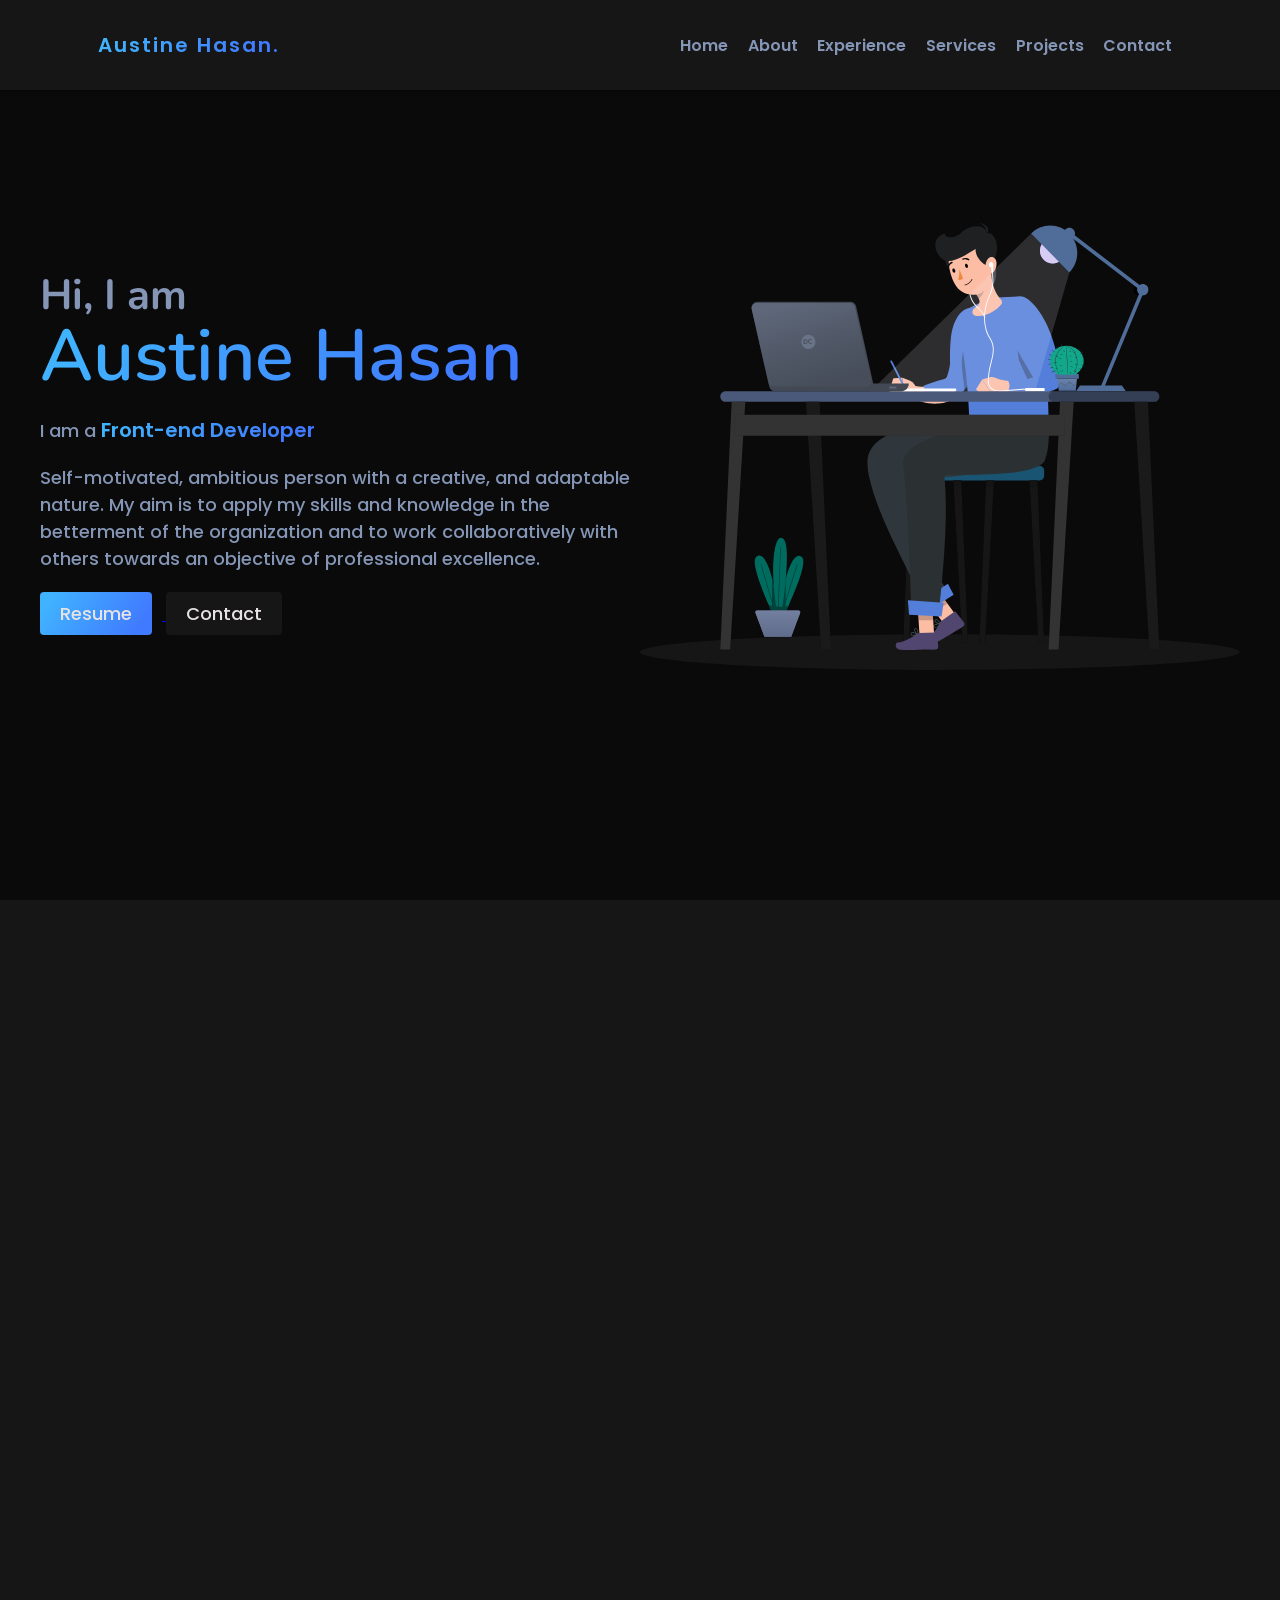
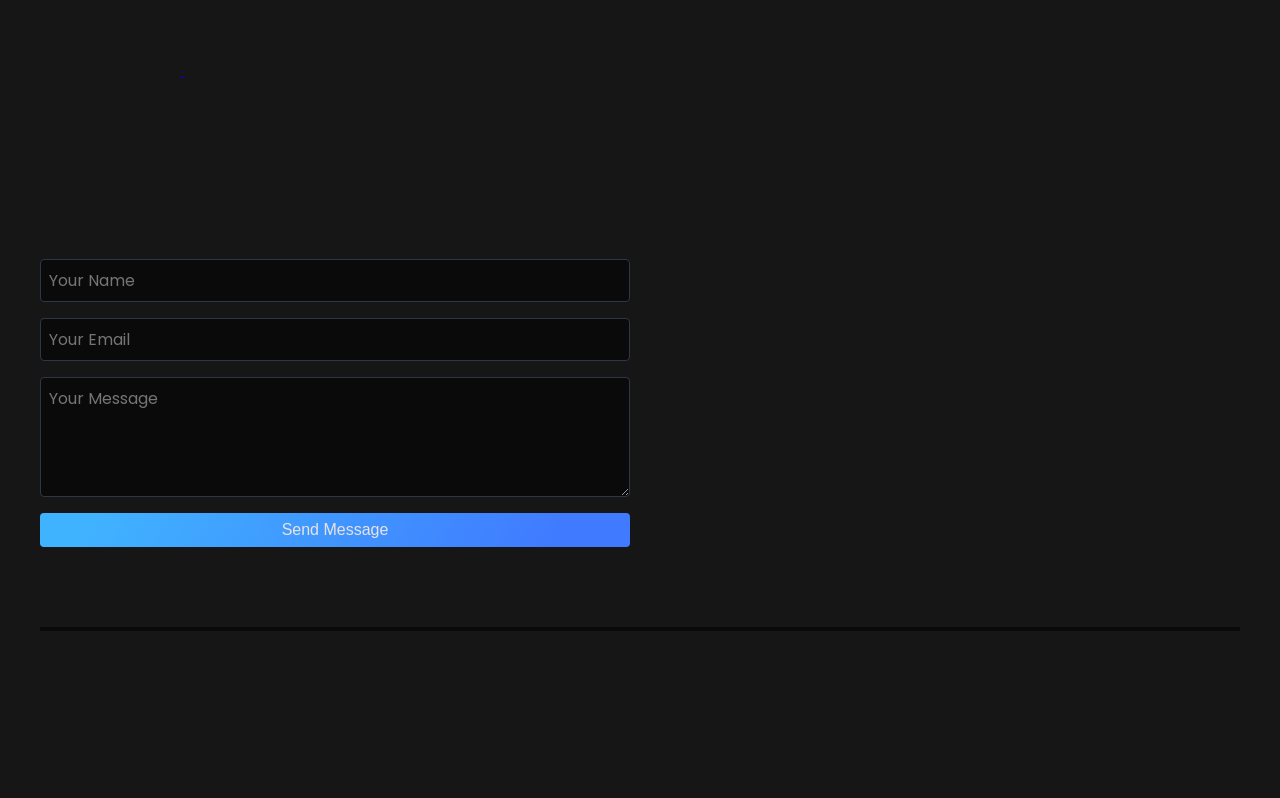
<file: index.html>
<!DOCTYPE html>
<html>
<head>
  <meta charset="utf-8">
  <meta name="viewport" content="width=device-width, initial-scale=1">
  <title>Home - Austine Hasan</title>
  <meta name="description" content="Hasan's Portfolio project illustrating his work, education, skills, and more" />
  <meta name="keywords" content="HTML, meta tags, SEO, web development, Portfolio">
  <meta name="author" content="rezz_code" />

  <meta property="og:title" content="Portfolio Project">
  <meta property="og:image" content="/assets/logo.png" />
  <meta property="og:url" content="https://austines.me">

  <!-- favicons -->
  <meta name="robots" content="index, follow">
  <link href="/assets/logo.png" rel="icon">

  <link rel="stylesheet" href="./styles/style.css" />
  <!-- AOS -->
  <link href="https://unpkg.com/aos@2.3.1/dist/aos.css" rel="stylesheet" />

  <!-- Owl carousel -->
  <link
      rel="stylesheet"
      href="https://cdnjs.cloudflare.com/ajax/libs/OwlCarousel2/2.3.4/assets/owl.carousel.min.css"
    />
  <link
      rel="stylesheet"
      href="https://cdnjs.cloudflare.com/ajax/libs/OwlCarousel2/2.3.4/assets/owl.theme.default.min.css"
      integrity="sha512-sMXtMNL1zRzolHYKEujM2AqCLUR9F2C4/05cdbxjjLSRvMQIciEPCQZo++nk7go3BtSuK9kfa/s+a4f4i5pLkw=="
      crossorigin="anonymous"
    />
</head>
<body>
    <!-- ========================== NAVBAR ========================== -->
    <nav>
      <div class="nav-container">
        <div class="logo">
          <a class="gradient-text" href="#home">Austine Hasan.</a>
        </div>
        <div class="nav-cover"></div>
        <ul class="nav-links">
          <li><a href="#home">Home</a></li>
          <li><a href="#about">About</a></li>
          <li><a href="#experience">Experience</a></li>
          <li><a href="#services">Services</a></li>
          <li><a href="/projects">Projects</a></li>
          <li><a href="#contact">Contact</a></li>
        </ul>
        <div class="burger">
          <div class="line1"></div>
          <div class="line2"></div>
          <div class="line3"></div>
        </div>
      </div>
    </nav>
    <div class="nav-overlay"></div>

    <!-- ========================== HOME SECTION ========================== -->
    <section id="home">
      <div class="hero container">
        <div class="hero-text">
          <!-- Main Heading -->
          <h1 data-aos="fade-right" data-aos-delay="400" data-aos-duration="500">
            Hi, I am <br />
            <span class="gradient-text">Austine Hasan</span>
          </h1>
          <!-- Typewriter subtitle -->
          <p class="typewriter secondary-text" data-aos="fade-right" data-aos-delay="500" data-aos-duration="500">
            I am a <span class="gradient-text">Front-end Developer</span>
          </p>
          <!-- Short description -->
          <p class="secondary-text" data-aos="fade-right" data-aos-delay="600" data-aos-duration="500">
            Self-motivated, ambitious person with a creative, and adaptable
            nature. My aim is to apply my skills and knowledge in the betterment
            of the organization and to work collaboratively with others towards
            an objective of professional excellence.
          </p>
          <!-- Resume and Contact buttons -->
          <a href="./assets/cv/Science-Technology-Resume.pdf">
            <button
              class="resume secondary-text gradient-fill"
              data-aos="fade-right"
              data-aos-delay="700"
              data-aos-duration="500"
            >
              Resume
            </button>
          </a>
          <a href="#contact">
            <button
              class="contact secondary-text"
              data-aos="fade-right"
              data-aos-delay="700"
              data-aos-duration="500"
            >
              Contact
            </button>
          </a>
        </div>
        <div class="hero-image" data-aos="fade-left" data-aos-duration="500">
          <!-- Hero illustration -->
          <img src="./assets/illustrations/Student Illustrator (1).svg" alt="" />
        </div>
      </div>
    </section>

    <!-- =======================  ABOUT SECTION  ======================= -->
    <section id="about">
      <h1 class="section-heading-text" data-aos="fade-up" data-aos-delay="200" data-aos-duration="500">
        Who am i?
      </h1>
      <div class="about container">
        <div class="about-image" data-aos="fade-right" data-aos-delay="300" data-aos-duration="500">
          <!-- About illustration -->
          <img src="./assets/illustrations/about svg.svg" alt="" />
        </div>
        <div class="about-text">
          <!-- About description paragraphs -->
          <p class="secondary-text" data-aos="fade-left" data-aos-delay="400" data-aos-duration="500">
            I am a
            <span class="gradient-text">Computer Engineering Student</span> who
            is passionate about
            <span class="gradient-text">Development</span> and
            <span class="gradient-text">Designing.</span> I am currently working
            with several communties by organizing programs/events and making
            websites and designs. My hobbies are Art and Photography. I also
            like to write tech and coding related Blogs. My main skillset
            includes
            <span class="gradient-text"
              >Front-end Development, UI/UX Designing and Graphic
              Designing.</span
            >
          </p>
          <p class="secondary-text" data-aos="fade-left" data-aos-delay="500" data-aos-duration="500">
            I am a Computer Engineering Student who is passionate about
            development and designing. I am currently working with several
            communties by organizing programs/events and making websites and
            designs. My hobbies are Art and Photography. I also like to write
            tech and coding related Blogs. My main skillset includes Front-end
            Development, UI/UX Designing and Graphic Designing.
          </p>
        </div>
      </div>
    </section>

    <!-- ============================= EXPERIENCE SECTION ============================= -->
    <section id="experience">
      <h1 class="section-heading-text" data-aos="fade-up" data-aos-delay="300" data-aos-duration="500">
        Journey So Far
      </h1>
      <!-- Work Experience Timeline -->
      <div class="container">
        <div class="experience-heading">
          <div class="timeline" data-aos="fade-up" data-aos-delay="400" data-aos-duration="500">
            <img src="./assets/svg/circle.svg" alt="" />
            <div class="line"></div>
          </div>
          <p class="primary-text gradient-text" data-aos="fade-left" data-aos-delay="400" data-aos-duration="500">
            WORK EXPERIENCE
          </p>
        </div>
        <div class="work-experience">
          <!-- Individual Experience Blocks -->
          <!-- Only images from assets/Company logo/ are used, but per instructions, remove any <img> tags not from allowed folders. -->
          <!-- The following images are from assets/Company logo/ which is not in the allowed list, so they will be removed. -->
          <div class="experience">
            <div
              class="timeline"
              data-aos="fade-up"
              data-aos-delay="400"
              data-aos-duration="500"
            >
              <div class="line"></div>
            </div>
            <div
              class="details"
              data-aos="fade-up"
              data-aos-delay="400"
              data-aos-duration="500"
            >
              <p
                class="secondary-text"
                data-aos="fade-left"
                data-aos-delay="500"
                data-aos-duration="500"
              >
                Graphic Designer
              </p>
              <p
                class="secondary-text"
                data-aos="fade-left"
                data-aos-delay="600"
                data-aos-duration="500"
              >
                <img src="./assets/svg/breifcase.svg" alt="" />
                PLP_See Foundation
              </p>
              <p
                class="secondary-text"
                data-aos="fade-left"
                data-aos-delay="700"
                data-aos-duration="500"
              >
                <img src="./assets/svg/calender.svg" alt="" />
                Jan 2021 - Present | 1 mos
              </p>
              <p
                class="secondary-text"
                data-aos="fade-left"
                data-aos-delay="800"
                data-aos-duration="500"
              >
                Designing Posters for PLP_See Education Outreach socials and
                Organizing the scholarship event.
              </p>
            </div>
          </div>
          <div class="experience">
            <div
              class="timeline"
              data-aos="fade-up"
              data-aos-delay="400"
              data-aos-duration="500"
            >
              <div class="line"></div>
            </div>
            <div
              class="details"
              data-aos="fade-up"
              data-aos-delay="400"
              data-aos-duration="500"
            >
              <p
                class="secondary-text"
                data-aos="fade-left"
                data-aos-delay="500"
                data-aos-duration="500"
              >
                Web Developer & Graphic Designer
              </p>
              <p
                class="secondary-text"
                data-aos="fade-left"
                data-aos-delay="600"
                data-aos-duration="500"
              >
                <img src="./assets/svg/breifcase.svg" alt="" />
                PLP_See Summer of Code
              </p>
              <p
                class="secondary-text"
                data-aos="fade-left"
                data-aos-delay="700"
                data-aos-duration="500"
              >
                <img src="./assets/svg/calender.svg" alt="" />
                Jan 2021 - Present | 1 mos
              </p>
              <p
                class="secondary-text"
                data-aos="fade-left"
                data-aos-delay="800"
                data-aos-duration="500"
              >
                Designing and Developing PLP_See Summer of Code Official
                website and Designed posters for social media and all graphics.
              </p>
            </div>
          </div>
          <div class="experience">
            <div
              class="timeline"
              data-aos="fade-up"
              data-aos-delay="400"
              data-aos-duration="500"
            >
              <div class="line"></div>
            </div>
            <div
              class="details"
              data-aos="fade-up"
              data-aos-delay="400"
              data-aos-duration="500"
            >
              <p
                class="secondary-text"
                data-aos="fade-left"
                data-aos-delay="500"
                data-aos-duration="500"
              >
                Web Developer
              </p>
              <p
                class="secondary-text"
                data-aos="fade-left"
                data-aos-delay="600"
                data-aos-duration="500"
              >
                <img src="./assets/svg/breifcase.svg" alt="" />
                PLP_See Goa
              </p>
              <p
                class="secondary-text"
                data-aos="fade-left"
                data-aos-delay="700"
                data-aos-duration="500"
              >
                <img src="./assets/svg/calender.svg" alt="" />
                Aug 2024 - Present | 7 mos
              </p>
              <p
                class="secondary-text"
                data-aos="fade-left"
                data-aos-delay="800"
                data-aos-duration="500"
              >
                Working with the core team of PLP_See Goa as a Web Developer.
                Developing official website of PLP_See Goa and updating it.
              </p>
            </div>
          </div>
          <div class="experience">
            <div
              class="timeline"
              data-aos="fade-up"
              data-aos-delay="400"
              data-aos-duration="500"
            >
              <div class="line"></div>
            </div>
            <div
              class="details"
              data-aos="fade-up"
              data-aos-delay="400"
              data-aos-duration="500"
            >
              <p
                class="secondary-text"
                data-aos="fade-left"
                data-aos-delay="500"
                data-aos-duration="500"
              >
                Graphic Designer
              </p>
              <p
                class="secondary-text"
                data-aos="fade-left"
                data-aos-delay="600"
                data-aos-duration="500"
              >
                <img src="./assets/svg/breifcase.svg" alt="" />
                PLP_See Goa
              </p>
              <p
                class="secondary-text"
                data-aos="fade-left"
                data-aos-delay="700"
                data-aos-duration="500"
              >
                <img src="./assets/svg/calender.svg" alt="" />
                Sep 2024 - Sep 2024 | 1 mos
              </p>
              <p
                class="secondary-text"
                data-aos="fade-left"
                data-aos-delay="800"
                data-aos-duration="500"
              >
                Event Organizer, Designed event ticket, registration poster,
                event schedule poster, poster for speakers of the event, event
                winners poster,PLP_See Goa's Team Poster.
              </p>
            </div>
          </div>
          <div class="experience">
            <div
              class="timeline"
              data-aos="fade-up"
              data-aos-delay="400"
              data-aos-duration="500"
            >
              <div class="line"></div>
            </div>
            <div
              class="details"
              data-aos="fade-up"
              data-aos-delay="400"
              data-aos-duration="500"
            >
              <p
                class="secondary-text"
                data-aos="fade-left"
                data-aos-delay="500"
                data-aos-duration="500"
              >
                Campus Ambassador
              </p>
              <p
                class="secondary-text"
                data-aos="fade-left"
                data-aos-delay="600"
                data-aos-duration="500"
              >
                <img src="./assets/svg/breifcase.svg" alt="" />
                YAY! - Celebrating Education
              </p>
              <p
                class="secondary-text"
                data-aos="fade-left"
                data-aos-delay="700"
                data-aos-duration="500"
              >
                <img src="./assets/svg/calender.svg" alt="" />
                Sep 2024 - Oct 2024 | 2 mos
              </p>
              <p
                class="secondary-text"
                data-aos="fade-left"
                data-aos-delay="800"
                data-aos-duration="500"
              >
                YAY is live online learning platform. More than just an online
                learning platform with course recordings and certificates!
              </p>
            </div>
          </div>
          <div class="experience">
            <div
              class="timeline"
              data-aos="fade-up"
              data-aos-delay="400"
              data-aos-duration="500"
            >
              <div class="line"></div>
            </div>
            <div
              class="details"
              data-aos="fade-up"
              data-aos-delay="400"
              data-aos-duration="500"
            >
              <p
                class="secondary-text"
                data-aos="fade-left"
                data-aos-delay="500"
                data-aos-duration="500"
              >
                PSL Intern
              </p>
              <p
                class="secondary-text"
                data-aos="fade-left"
                data-aos-delay="600"
                data-aos-duration="500"
              >
                <img src="./assets/svg/breifcase.svg" alt="" />
                Persistent Systems Ltd.
              </p>
              <p
                class="secondary-text"
                data-aos="fade-left"
                data-aos-delay="700"
                data-aos-duration="500"
              >
                <img src="./assets/svg/calender.svg" alt="" />
                Sep 2024 - Oct 2024 | 1 mos
              </p>
              <p
                class="secondary-text"
                data-aos="fade-left"
                data-aos-delay="800"
                data-aos-duration="500"
              >
                Project: Pneumonia Classification using Chest X-Ray images.
                Working on problem statements in the areas of "federated
                learning and differential privacy".
              </p>
            </div>
          </div>
        </div>
      </div>
      <br /><br />
      <!-- Volunteering Experience Timeline -->
      <div class="container">
        <div class="experience-heading">
          <div class="timeline" data-aos="fade-up" data-aos-delay="400" data-aos-duration="500">
            <img src="./assets/svg/circle.svg" alt="" />
            <div class="line"></div>
          </div>
          <p class="primary-text gradient-text" data-aos="fade-left" data-aos-delay="400" data-aos-duration="500">
            VOLUNTEER EXPERIENCE
          </p>
        </div>
        <div class="work-experience">
          <!-- Individual Volunteer Experience Blocks -->
          <!-- The following images are from assets/Company logo/ which is not in the allowed list, so they will be removed. -->
          <div class="experience">
            <div
              class="timeline"
              data-aos="fade-up"
              data-aos-delay="400"
              data-aos-duration="500"
            >
              <div class="line"></div>
            </div>
            <div
              class="details"
              data-aos="fade-up"
              data-aos-delay="400"
              data-aos-duration="500"
            >
              <p
                class="secondary-text"
                data-aos="fade-left"
                data-aos-delay="500"
                data-aos-duration="500"
              >
                User Interface Designer
              </p>
              <p
                class="secondary-text"
                data-aos="fade-left"
                data-aos-delay="600"
                data-aos-duration="500"
              >
                <img src="./assets/svg/breifcase.svg" alt="" />
                Startup Goa
              </p>
              <p
                class="secondary-text"
                data-aos="fade-left"
                data-aos-delay="700"
                data-aos-duration="500"
              >
                <img src="./assets/svg/calender.svg" alt="" />
                Nov 2024 - Nov 2024 | 1 mos
              </p>
              <p
                class="secondary-text"
                data-aos="fade-left"
                data-aos-delay="800"
                data-aos-duration="500"
              >
                Designed Landing page of Startup Goa's official website. Startup
                Goa is a community that helps students through meetups,
                workshops, blog and job board.
              </p>
            </div>
          </div>
          <div class="experience">
            <div
              class="timeline"
              data-aos="fade-up"
              data-aos-delay="400"
              data-aos-duration="500"
            >
              <div class="line"></div>
            </div>
            <div
              class="details"
              data-aos="fade-up"
              data-aos-delay="400"
              data-aos-duration="500"
            >
              <p
                class="secondary-text"
                data-aos="fade-left"
                data-aos-delay="500"
                data-aos-duration="500"
              >
                Project Lead / Mentor
              </p>
              <p
                class="secondary-text"
                data-aos="fade-left"
                data-aos-delay="600"
                data-aos-duration="500"
              >
                <img src="./assets/svg/breifcase.svg" alt="" />
                Web Dev Goa
              </p>
              <p
                class="secondary-text"
                data-aos="fade-left"
                data-aos-delay="700"
                data-aos-duration="500"
              >
                <img src="./assets/svg/calender.svg" alt="" />
                Nov 2024 - Present | 3 mos
              </p>
              <p
                class="secondary-text"
                data-aos="fade-left"
                data-aos-delay="800"
                data-aos-duration="500"
              >
                Teaching students the whole process of developing websites
                including designing, development and open sourcing the project
                using git and github.
              </p>
            </div>
          </div>
          <div class="experience">
            <div
              class="timeline"
              data-aos="fade-up"
              data-aos-delay="400"
              data-aos-duration="500"
            >
              <div class="line"></div>
            </div>
            <div
              class="details"
              data-aos="fade-up"
              data-aos-delay="400"
              data-aos-duration="500"
            >
              <p
                class="secondary-text"
                data-aos="fade-left"
                data-aos-delay="500"
                data-aos-duration="500"
              >
                Event Coordinator - CodeCrunch
              </p>
              <p
                class="secondary-text"
                data-aos="fade-left"
                data-aos-delay="600"
                data-aos-duration="500"
              >
                <img src="./assets/svg/breifcase.svg" alt="" />
                Padre Conceicao College of Engineering
              </p>
              <p
                class="secondary-text"
                data-aos="fade-left"
                data-aos-delay="700"
                data-aos-duration="500"
              >
                <img src="./assets/svg/calender.svg" alt="" />
                Nov 2024 - Nov 2024 | 1 mos
              </p>
              <p
                class="secondary-text"
                data-aos="fade-left"
                data-aos-delay="800"
                data-aos-duration="500"
              >
                Des- Designed Event Posters and Graphics. Techyon 2024 is Annual
                Tech event held by PCCE, Goa. Techyon has many Tech events
                including Inter College and Intra College Competitions and
                Workshops.
              </p>
            </div>
          </div>
        </div>
      </div>
    </section>

    <!-- =========================== SERVICES SECTION =========================== -->
    <div id="services" class="services-section">
      <h1 class="section-heading-text" data-aos="fade-up" data-aos-delay="300" data-aos-duration="500">
        SERVICES
      </h1>
      <div class="container owl-carousel owl-theme">
        <!-- Service: Web Development -->
        <div class="webdev services item" data-aos="fade-up" data-aos-delay="400" data-aos-duration="500">
          <img src="./assets/svg/monitor.svg" alt="" />
          <p class="primary-text" data-aos="fade-left" data-aos-delay="500" data-aos-duration="500">
            WEB <br />
            DEVELOPMENT
          </p>
          <p class="secondary-text" data-aos="fade-left" data-aos-delay="600" data-aos-duration="500">
            I develop responsive websites with mordern design interactions and
            animations. I make fully responsive, functional and dynamic websites
            keeping in mind the best user experience.
          </p>
        </div>
        <!-- Service: UI/UX Designing -->
        <div class="uiuxdesign services item" data-aos="fade-up" data-aos-delay="500" data-aos-duration="500">
          <img src="./assets/svg/ux design.svg" alt="" />
          <p class="primary-text" data-aos="fade-left" data-aos-delay="600" data-aos-duration="500">
            UI/UX <br />
            DESIGNING
          </p>
          <p class="secondary-text" data-aos="fade-left" data-aos-delay="700" data-aos-duration="500">
            I design modern and beautiful websites. Any business today needs a
            website that wins customers’ trust and helps you do your business
            well. I make sure your website is up to that standard.
          </p>
        </div>
        <!-- Service: Graphic Designing -->
        <div class="graphicdesign services item" data-aos="fade-up" data-aos-delay="600" data-aos-duration="500">
          <img src="./assets/svg/graphic design.svg" alt="" />
          <p class="primary-text" data-aos="fade-left" data-aos-delay="700" data-aos-duration="500">
            GRAPHIC <br />
            DESIGNING
          </p>
          <p class="secondary-text" data-aos="fade-left" data-aos-delay="800" data-aos-duration="500">
            I design beautiful posters and graphics for web and social medias.
            Good graphics always tend to grab peoples attention and will get
            more benefits to your business as well. I will make sure i make such
            designs for you!
          </p>
        </div>
      </div>
    </div>

    <!-- ======================== PROJECTS SECTION ======================== -->
    <section id="projects">
      <h1 class="section-heading-text" data-aos="fade-up" data-aos-delay="300" data-aos-duration="500">
        CREATIVE WORK
      </h1>
      <div class="container">
        <!-- Project 1: WhatsApp Web Clone -->
        <div class="project">
          <div class="project-text">
            <p data-aos="fade-left" data-aos-delay="400" data-aos-duration="500" class="secondary-text">
              Latest Work
            </p>
            <p class="primary-text" data-aos="fade-left" data-aos-delay="500" data-aos-duration="500">
              RESPONSIVE WHATSAPP WEB CLONE
            </p>
            <div class="tags">
              <p class="secondary-text" data-aos="fade-left" data-aos-delay="600" data-aos-duration="500">
                JAVASCRIPT
              </p>
              <p class="secondary-text" data-aos="fade-left" data-aos-delay="700" data-aos-duration="500">
                WEB DEVELOPMENT
              </p>
              <p class="secondary-text" data-aos="fade-left" data-aos-delay="800" data-aos-duration="500">
                WEB DESIGN
              </p>
            </div>
            <p class="secondary-text" data-aos="fade-left" data-aos-delay="900" data-aos-duration="500">
              - multiple devices support. <br />
              - One to One chat app. <br />
              - Responsive on all devices. <br />
              - Google Authorization.
            </p>
            <button class="gradient-fill" data-aos="fade-left" data-aos-delay="1000" data-aos-duration="500">
              Open Project
            </button>
          </div>
          <div class="project-image" data-aos="fade-right" data-aos-delay="400" data-aos-duration="500">
            <!-- Project image (allowed: assets/projects) -->
            <img src="./assets/projects/whatsapp-web.png" alt="" />
          </div>
        </div>
        <!-- Project 2: Colors Website -->
        <div class="project">
          <div class="project-text">
            <p data-aos="fade-left" data-aos-delay="400" data-aos-duration="500" class="secondary-text">
              Latest Work
            </p>
            <p class="primary-text" data-aos="fade-left" data-aos-delay="500" data-aos-duration="500">
              COLORS - Color Palettes for Designers
            </p>
            <div class="tags">
              <p class="secondary-text" data-aos="fade-left" data-aos-delay="600" data-aos-duration="500">
                JAVASCRIPT
              </p>
              <p class="secondary-text" data-aos="fade-left" data-aos-delay="700" data-aos-duration="500">
                WEB DEVELOPMENT
              </p>
              <p class="secondary-text" data-aos="fade-left" data-aos-delay="800" data-aos-duration="500">
                WEB DESIGN
              </p>
            </div>
            <p class="secondary-text" data-aos="fade-left" data-aos-delay="900" data-aos-duration="500">
              We provide Color Palette & Gradients for Designers. <br />
              - Thousands of color palettes. <br />
              - Many Color Gradients available. <br />
              - Create your own custom palette. <br />
              - Theme Generator.
            </p>
            <button class="gradient-fill" data-aos="fade-left" data-aos-delay="1000" data-aos-duration="500">
              Open Project
            </button>
          </div>
          <div class="project-image" data-aos="fade-right" data-aos-delay="400" data-aos-duration="500">
            <!-- Project image (allowed: assets/projects) -->
            <img src="./assets/projects/colors-website.png" alt="" />
          </div>
        </div>
      </div>
    </section>

    <!-- ============================ TESTIMONIALS SECTION ============================ -->
    <section id="testimonials">
      <h1 class="section-heading-text" data-aos="fade-up" data-aos-delay="300" data-aos-duration="500">
        what others say
      </h1>
      <div class="testimonials container">
        <div class="testimonial">
          <div class="testimonial-text">
            <img src="./assets/svg/double quotes.svg" alt="quotes" data-aos="fade-left" data-aos-delay="500" data-aos-duration="500" />
            <p class="secondary-text" data-aos="fade-left" data-aos-delay="600" data-aos-duration="500">
              I am amazed at Hasan's ability to create intriguing designs. At
              PLP_See, Hasan not only worked with graphic designing but also
              designed the UI and contributed to the front end of the website.
              His work ethics are immaculate. His deliveries were always very
              well executed before time. His energy to make things happen is
              contagious and it helps achieve great goals. It is always a
              pleasure working with Hasan and I am confident that he will be an
              asset to any team that he is a part of.
            </p>
            <div class="author-description">
              <p class="author-name" data-aos="fade-left" data-aos-delay="700" data-aos-duration="500">
                Vritika Naik
              </p>
              <p class="secondary-text" data-aos="fade-left" data-aos-delay="800" data-aos-duration="500">
                GHCI '20 Scholar | Regional Head @PLP_See | #IamRemarkable |
                Software Engineer | Content Writer | Digital Storyteller
              </p>
            </div>
          </div>
        </div>
      </div>
    </section>

    <!-- ======================== FOOTER ======================== -->
    <footer>
      <section id="contact">
        <h1 class="section-heading-text" data-aos="fade-up" data-aos-delay="300" data-aos-duration="500">
          CONNECT WITH ME
        </h1>
        <div class="container">
          <div class="left">
            <div class="send-mail">
              <h1 class="primary-text" data-aos="fade-left" data-aos-delay="400" data-aos-duration="500">
                Hi, Got a project? <br /><span>Let's Talk.</span>
              </h1>
              <p class="secondary-text" data-aos="fade-left" data-aos-delay="500" data-aos-duration="500">
                Send me a mail and let's discuss further about your project.
              </p>
              <a href="https://www.linkedin.com/in/austine-hasan-0000000000/">
                <button class="gradient-fill" data-aos="fade-left" data-aos-delay="600" data-aos-duration="500">
                  LinkedIn
                </button>
              </a>
              </a>
              <a href="http://wa.me/(+254)708371368">
                <button data-aos="fade-left" data-aos-delay="700" data-aos-duration="500">
                  Whatsapp Me
                </button>
              </a>
            </div>
            <p class="primary-text" data-aos="fade-left" data-aos-delay="800" data-aos-duration="500">
              Or
            </p>
            <div class="social-links">
              <h1 class="primary-text" data-aos="fade-left" data-aos-delay="900" data-aos-duration="500">
                Contact me through other media
              </h1>
              <form id="contact-form" class="contact-form" action="mailto:your@email.com" method="POST" enctype="text/plain">
                <input type="text" name="name" placeholder="Your Name" required class="contact-input" />
                <input type="email" name="email" placeholder="Your Email" required class="contact-input" />
                <textarea name="message" placeholder="Your Message" required class="contact-textarea"></textarea>
                <button type="submit" class="gradient-fill contact-submit">Send Message</button>
              </form>
            </div>
          </div>
          <div class="right" data-aos="fade-right" data-aos-delay="600" data-aos-duration="500">
            <!-- Footer illustration -->
            <img src="./assets/illustrations/footer illustration.svg" alt="" />
          </div>
        </div>
        <div class="footer-text">
          <hr class="container" />
          <div class="container">
            <p class="secondary-text" data-aos="fade-left" data-aos-delay="400" data-aos-duration="500">
              &copy; 2024 | Hasan
            </p>
            <p class="secondary-text" data-aos="zoom-in" data-aos-delay="500" data-aos-duration="500">
              Site by <span class="gradient-text">Austine Hasan.</span>
            </p>
            <p class="secondary-text" data-aos="fade-right" data-aos-delay="400" data-aos-duration="500">
              All rights reserved.
            </p>
          </div>
        </div>
      </section>
    </footer>

    <!-- =========================== SCRIPTS =========================== -->
    <script src="https://cdnjs.cloudflare.com/ajax/libs/jquery/3.5.1/jquery.min.js" integrity="sha512-bLT0Qm9VnAYZDflyKcBaQ2gg0hSYNQrJ8RilYldYQ1FxQYoCLtUjuuRuZo+fjqhx/qtq/1itJ0C2ejDxltZVFg==" crossorigin="anonymous"></script>
    <!-- AOS -->
    <script src="https://unpkg.com/aos@2.3.1/dist/aos.js"></script>
    <!-- Carousel Script -->
    <script src="https://cdnjs.cloudflare.com/ajax/libs/OwlCarousel2/2.3.4/owl.carousel.min.js" integrity="sha512-bPs7Ae6pVvhOSiIcyUClR7/q2OAsRiovw4vAkX+zJbw3ShAeeqezq50RIIcIURq7Oa20rW2n2q+fyXBNcU9lrw==" crossorigin="anonymous"></script>
    <!-- AOS Script Initialize -->
    <script>
      AOS.init();
    </script>
  </body>
</html>
</file>
<file: styles/style.css>
@import url("https://fonts.googleapis.com/css2?family=Poppins:wght@400;600;700&display=swap");
@import url("https://fonts.googleapis.com/css2?family=Nunito:wght@600;700;900&display=swap");
* {
  margin: 0;
  padding: 0;
  -webkit-box-sizing: border-box;
          box-sizing: border-box;
  -webkit-user-drag: none;
}

html {
  width: 100%;
  scroll-behavior: smooth;
}

body {
  background: #0a0a0a;
  width: 100% !important;
  height: 100%;
  color: white;
  font-family: "Poppins", sans-serif;
}

section {
  overflow-x: hidden;
}

::-webkit-scrollbar {
  width: 14px;
}

::-webkit-scrollbar-track {
  background: #2d3748;
}

::-webkit-scrollbar-thumb {
  background: linear-gradient(45deg, #3f518b, #5573d5);
  border-radius: 4px;
}

::-moz-selection {
  background: #3e65b8;
  color: #fff;
}

::selection {
  background: #3e65b8;
  color: #fff;
}

@media screen and (max-width: 480px) {
  * {
    cursor: default !important;
  }
}

.gradient-text {
  background: linear-gradient(122.4deg, #40b3ff 9.03%, #407bff 86.36%);
  -webkit-background-clip: text;
  -webkit-text-fill-color: transparent;
  font-weight: 600;
  width: -webkit-fit-content;
  width: -moz-fit-content;
  width: fit-content;
}

.gradient-fill {
  background: linear-gradient(122.4deg, #40b3ff 9.03%, #407bff 86.36%);
}

.section-heading-text {
  font-family: "Nunito", "Poppins", sans-serif;
  color: #8495b642;
  text-transform: uppercase;
  font-size: 72px;
  font-style: normal;
  font-weight: 900;
  line-height: 70px;
  letter-spacing: 0em;
  text-align: center;
  margin-bottom: 80px;
}

.primary-text {
  font-family: "Nunito", "Poppins", sans-serif;
  font-size: 32px;
  font-style: normal;
  font-weight: 900;
  line-height: 36px;
  letter-spacing: 0em;
  text-align: left;
}

.secondary-text {
  font-family: "Poppins", sans-serif;
  font-size: 18px;
  font-style: normal;
  font-weight: 500;
  line-height: 27px;
  letter-spacing: 0em;
  text-align: left;
  color: #8495b6;
}

@media screen and (max-width: 768px) {
  .section-heading-text {
    font-size: 60px;
    margin-bottom: 40px;
  }
  .primary-text {
    font-size: 32px;
  }
  .secondary-text {
    font-size: 16px;
  }
}

@media screen and (max-width: 480px) {
  .section-heading-text {
    font-size: 50px;
  }
  .primary-text {
    font-size: 28px;
  }
  .secondary-text {
    font-size: 14px;
    line-height: 24px;
  }
}

section {
  padding: 100px 20px;
}

.container {
  height: 100%;
  max-width: 1200px;
  margin: auto;
}

#logo {
  position: absolute;
  top: 50%;
  left: 50%;
  -webkit-transform: translate(-50%, -50%);
          transform: translate(-50%, -50%);
  -webkit-animation: fill 0.5s ease forwards 3.5s;
          animation: fill 0.5s ease forwards 3.5s;
}

#logo path:nth-child(1) {
  stroke-dasharray: 556.74px;
  stroke-dashoffset: 556.74px;
  -webkit-animation: line-anim 3s ease forwards;
          animation: line-anim 3s ease forwards;
}

#logo path:nth-child(2) {
  stroke-dasharray: 517.28px;
  stroke-dashoffset: 517.28px;
  -webkit-animation: line-anim 3s ease forwards 0.3s;
          animation: line-anim 3s ease forwards 0.3s;
}

#logo path:nth-child(3) {
  stroke-dasharray: 428.81px;
  stroke-dashoffset: 428.81px;
  -webkit-animation: line-anim 3s ease forwards 0.6s;
          animation: line-anim 3s ease forwards 0.6s;
}

#logo path:nth-child(4) {
  stroke-dasharray: 568.1px;
  stroke-dashoffset: 568.1px;
  -webkit-animation: line-anim 3s ease forwards 0.9s;
          animation: line-anim 3s ease forwards 0.9s;
}

#logo path:nth-child(5) {
  stroke-dasharray: 490.2px;
  stroke-dashoffset: 490.2px;
  -webkit-animation: line-anim 3s ease forwards 1.2s;
          animation: line-anim 3s ease forwards 1.2s;
}

#logo path:nth-child(6) {
  stroke-dasharray: 260.77px;
  stroke-dashoffset: 260.77px;
  -webkit-animation: line-anim 3s ease forwards 1.5s;
          animation: line-anim 3s ease forwards 1.5s;
}

@-webkit-keyframes line-anim {
  to {
    stroke-dashoffset: 0;
  }
}

@keyframes line-anim {
  to {
    stroke-dashoffset: 0;
  }
}

@-webkit-keyframes fill {
  from {
    fill: transparent;
  }
  to {
    fill: lightskyblue;
  }
}

@keyframes fill {
  from {
    fill: transparent;
  }
  to {
    fill: lightskyblue;
  }
}

.preloader {
  position: fixed;
  width: 100%;
  height: 100vh;
  display: -webkit-box;
  display: -ms-flexbox;
  display: flex;
  -webkit-box-pack: center;
      -ms-flex-pack: center;
          justify-content: center;
  -webkit-box-align: center;
      -ms-flex-align: center;
          align-items: center;
  background: black;
  z-index: 1000;
  -webkit-transition: all 0.5s ease;
  transition: all 0.5s ease;
  -webkit-animation: removePreloader 0.5s ease;
          animation: removePreloader 0.5s ease;
  -webkit-animation-delay: 4s;
          animation-delay: 4s;
  -webkit-animation-fill-mode: forwards;
          animation-fill-mode: forwards;
}

#logo {
  width: 100%;
  padding: 0 20px;
}

@-webkit-keyframes removePreloader {
  from {
    opacity: 1;
    pointer-events: all;
  }
  to {
    opacity: 0;
    pointer-events: none;
  }
}

@keyframes removePreloader {
  from {
    opacity: 1;
    pointer-events: all;
  }
  to {
    opacity: 0;
    pointer-events: none;
  }
}

nav .nav-container {
  display: -webkit-box;
  display: -ms-flexbox;
  display: flex;
  -ms-flex-pack: distribute;
      justify-content: space-around;
  -webkit-box-align: center;
      -ms-flex-align: center;
          align-items: center;
  min-height: 10vh;
  background-color: #161616;
  -webkit-box-shadow: 0px 1px 5px rgba(0, 0, 0, 0.2);
          box-shadow: 0px 1px 5px rgba(0, 0, 0, 0.2);
  position: fixed;
  width: 100%;
  z-index: 100;
}

nav .nav-container .logo a {
  color: #8495b6;
  letter-spacing: 2px;
  font-size: 20px;
  font-weight: 600;
  text-decoration: none;
}

nav .nav-container .nav-links {
  display: -webkit-box;
  display: -ms-flexbox;
  display: flex;
  -ms-flex-pack: distribute;
      justify-content: space-around;
  width: 40%;
}

nav .nav-container .nav-links li {
  list-style: none;
}

nav .nav-container .nav-links a {
  color: #8495b6;
  text-decoration: none;
  font-size: 16px;
  font-weight: 600;
  padding: 8px;
}

nav .nav-container .nav-links a:hover {
  color: #e8e3e3;
  -webkit-transform: scale(1.3);
          transform: scale(1.3);
}

.burger {
  display: none;
  cursor: pointer;
}

.burger div {
  width: 25px;
  height: 3px;
  background-color: #8495b6;
  margin: 5px;
  -webkit-transition: all 0.3s ease;
  transition: all 0.3s ease;
}

.nav-overlay {
  position: fixed;
  height: 100%;
  width: 100%;
  margin: auto;
  top: 0;
  left: 0;
  background-color: rgba(0, 0, 0, 0.4);
  z-index: 4;
  opacity: 0;
  pointer-events: none;
  -webkit-transition: 0.3s;
  transition: 0.3s;
}

@media screen and (max-width: 1024px) {
  nav .nav-links {
    width: 50%;
  }
}

@media screen and (max-width: 768px) {
  .nav-links {
    position: absolute;
    right: 0px;
    height: -webkit-fit-content;
    height: -moz-fit-content;
    height: fit-content;
    top: 8vh;
    background-color: #161616;
    display: -webkit-box;
    display: -ms-flexbox;
    display: flex;
    -webkit-box-orient: vertical;
    -webkit-box-direction: normal;
        -ms-flex-direction: column;
            flex-direction: column;
    -webkit-box-align: center;
        -ms-flex-align: center;
            align-items: center;
    width: 100% !important;
    -webkit-transform: translateY(-150%);
            transform: translateY(-150%);
    -webkit-transition: -webkit-transform 0.3s ease-in;
    transition: -webkit-transform 0.3s ease-in;
    transition: transform 0.3s ease-in;
    transition: transform 0.3s ease-in, -webkit-transform 0.3s ease-in;
    z-index: -4;
    padding: 20px 0;
  }
  .nav-links a {
    font-size: 20px;
    padding: 10px 30px;
  }
  .nav-links li {
    position: relative;
    opacity: 0;
    -webkit-transition-delay: 0.3s;
            transition-delay: 0.3s;
    margin-bottom: 14px;
  }
  .nav-cover {
    position: absolute;
    margin: auto;
    top: 0;
    left: 0;
    height: 100%;
    width: 100%;
    background-color: #161616;
    z-index: -3;
    -webkit-box-shadow: 0px 1px 5px rgba(0, 0, 0, 0.4);
            box-shadow: 0px 1px 5px rgba(0, 0, 0, 0.4);
  }
  .nav-links li.nav-active {
    opacity: 1;
  }
  .nav-overlay.nav-active {
    opacity: 1;
    pointer-events: auto;
  }
  .burger {
    display: block;
  }
}

.nav-active {
  -webkit-transform: translateX(0%);
          transform: translateX(0%);
}

.toggle .line1 {
  -webkit-transform: rotate(-45deg) translate(-5px, 6px);
          transform: rotate(-45deg) translate(-5px, 6px);
}

.toggle .line2 {
  opacity: 0;
}

.toggle .line3 {
  -webkit-transform: rotate(45deg) translate(-5px, -6px);
          transform: rotate(45deg) translate(-5px, -6px);
}

#home {
  height: 100vh;
}

.hero {
  display: -ms-grid;
  display: grid;
  -ms-grid-columns: 1fr 1fr;
      grid-template-columns: 1fr 1fr;
  -webkit-box-align: center;
      -ms-flex-align: center;
          align-items: center;
}

.hero .hero-text h1 {
  font-size: 42px;
  color: #8495b6;
  font-family: "Nunito", "Poppins", sans-serif;
  line-height: 60px;
}

.hero .hero-text span {
  font-size: 72px;
}

.hero .hero-text p {
  color: #8495b6;
  margin: 20px 0;
}

.hero .hero-text p .gradient-text {
  font-size: 20px;
  font-weight: 600;
}

.hero .hero-text button {
  padding: 8px 20px;
  color: #e8e3e3;
  background-color: #161616;
  border: none;
  border-radius: 4px;
  cursor: pointer;
  margin-right: 10px;
}

.hero .hero-text button:focus {
  outline: none;
}

.hero .hero-image img {
  width: 100%;
}

#about {
  background-color: #161616;
}

#about .about {
  display: -ms-grid;
  display: grid;
  -ms-grid-columns: 1fr 1fr;
      grid-template-columns: 1fr 1fr;
  gap: 20px;
}

#about .about .about-image {
  text-align: center;
}

#about .about .about-text {
  display: -webkit-box;
  display: -ms-flexbox;
  display: flex;
  -webkit-box-orient: vertical;
  -webkit-box-direction: normal;
      -ms-flex-direction: column;
          flex-direction: column;
  gap: 20px;
  -webkit-box-align: center;
      -ms-flex-align: center;
          align-items: center;
}

#about .about .about-text p {
  color: #8495b6;
}

.experience-heading {
  display: -webkit-box;
  display: -ms-flexbox;
  display: flex;
  gap: 20px;
}

.experience-heading .timeline {
  display: -webkit-box;
  display: -ms-flexbox;
  display: flex;
  -webkit-box-orient: vertical;
  -webkit-box-direction: normal;
      -ms-flex-direction: column;
          flex-direction: column;
  -webkit-box-align: center;
      -ms-flex-align: center;
          align-items: center;
  width: 50px;
}

.experience-heading .timeline .line {
  width: 1px;
  height: 100%;
  background: linear-gradient(122.4deg, #40b3ff 9.03%, #407bff 86.36%);
}

.experience-heading p {
  margin-bottom: 20px;
}

.work-experience {
  display: -ms-grid;
  display: grid;
  -ms-grid-columns: 1fr 1fr;
      grid-template-columns: 1fr 1fr;
  gap: 20px;
}

.work-experience .experience {
  display: -webkit-box;
  display: -ms-flexbox;
  display: flex;
  gap: 10px;
}

.work-experience .experience .timeline {
  display: -webkit-box;
  display: -ms-flexbox;
  display: flex;
  -webkit-box-align: center;
      -ms-flex-align: center;
          align-items: center;
  -webkit-box-orient: vertical;
  -webkit-box-direction: normal;
      -ms-flex-direction: column;
          flex-direction: column;
}

.work-experience .experience .timeline img {
  background: linear-gradient(122.4deg, #40b3ff 9.03%, #407bff 86.36%);
  padding: 1px;
  border-radius: 4px;
}

.work-experience .experience .timeline .line {
  width: 1px;
  height: 100%;
  background: linear-gradient(122.4deg, #40b3ff 9.03%, #407bff 86.36%);
}

.work-experience .experience .details {
  background-color: #161616;
  padding: 20px;
  width: 100%;
  display: -webkit-box;
  display: -ms-flexbox;
  display: flex;
  -webkit-box-orient: vertical;
  -webkit-box-direction: normal;
      -ms-flex-direction: column;
          flex-direction: column;
  gap: 4px;
  border-radius: 8px;
}

.work-experience .experience .details p {
  color: #8495b6;
  display: -webkit-box;
  display: -ms-flexbox;
  display: flex;
  -webkit-box-align: center;
      -ms-flex-align: center;
          align-items: center;
  gap: 10px;
}

.work-experience .experience .details p:nth-child(1) {
  color: #e8e3e3;
  font-size: 20px;
}

.work-experience .experience .details p:nth-child(4) {
  margin-top: 10px;
}

.services-section {
  padding: 0 20px;
  margin-bottom: -220px;
}

.services-section .container {
  display: -ms-grid;
  display: grid;
  -ms-grid-columns: 1fr 1fr 1fr;
      grid-template-columns: 1fr 1fr 1fr;
  gap: 20px;
}

.services-section .container .services {
  background-color: #212121;
  padding: 40px;
  border-radius: 8px;
}

.services-section .container .services img {
  width: 100px;
}

.services-section .container .services p {
  margin-top: 20px;
}

.services-section .owl-dot span {
  opacity: 0.8;
  background-color: transparent !important;
  border: 1px solid #8495b6 !important;
}

.services-section .owl-dot:focus {
  outline: none !important;
}

.services-section .owl-dot.active span {
  border: none !important;
  background-color: #8495b6 !important;
}

#projects {
  background-color: #161616;
  position: relative;
}

#projects .section-heading-text {
  margin-top: 200px;
}

#projects .container {
  display: -webkit-box;
  display: -ms-flexbox;
  display: flex;
  -webkit-box-orient: vertical;
  -webkit-box-direction: normal;
      -ms-flex-direction: column;
          flex-direction: column;
  gap: 80px;
}

#projects .container .project {
  display: -ms-grid;
  display: grid;
  gap: 20px;
  -ms-grid-columns: 1fr 1fr;
      grid-template-columns: 1fr 1fr;
}

#projects .container .project .project-text .tags {
  display: -webkit-box;
  display: -ms-flexbox;
  display: flex;
  -ms-flex-wrap: wrap;
      flex-wrap: wrap;
  gap: 10px;
  margin: 10px 0;
}

#projects .container .project .project-text .tags p {
  padding: 4px 15px;
  border-radius: 4px;
  height: 100%;
  background-color: #0a0a0a;
}

#projects .container .project .project-text button {
  padding: 10px 20px;
  margin: 10px 0;
  border: none;
  border-radius: 4px;
  color: #e8e3e3;
  cursor: pointer;
}

#projects .container .project .project-text button:focus {
  outline: none;
}

#projects .container .project .project-image img {
  width: 100%;
}

#projects .more-projects {
  padding: 40px 0;
  margin: auto;
  text-align: center;
}

#projects .more-projects p {
  text-align: center;
  margin-bottom: 15px;
}

#projects .more-projects button {
  padding: 12px 40px;
  border-radius: 8px;
  border: none;
  color: #e8e3e3;
  cursor: pointer;
  background-color: #0a0a0a;
}

#projects .more-projects button:focus {
  outline: none;
}

#testimonials .testimonials .testimonial {
  display: -ms-grid;
  display: grid;
  -ms-grid-columns: 1fr 2fr;
      grid-template-columns: 1fr 2fr;
  gap: 20px;
}

#testimonials .testimonials .testimonial .testimonial-image {
  display: -webkit-box;
  display: -ms-flexbox;
  display: flex;
  -webkit-box-align: center;
      -ms-flex-align: center;
          align-items: center;
  -webkit-box-pack: center;
      -ms-flex-pack: center;
          justify-content: center;
}

#testimonials .testimonials .testimonial .testimonial-text p {
  margin-bottom: 20px;
}

#testimonials .testimonials .testimonial .testimonial-text .author-description .author-name {
  margin-bottom: 8px;
  font-size: 20px;
}

#testimonials .testimonials .testimonial .testimonial-text .author-description p {
  font-size: 14px;
  width: 50%;
}

footer {
  background-color: #161616;
}

footer .container {
  display: -ms-grid;
  display: grid;
  -ms-grid-columns: 1fr 1fr;
      grid-template-columns: 1fr 1fr;
  -webkit-box-align: center;
      -ms-flex-align: center;
          align-items: center;
  gap: 20px;
}

footer .container .left {
  display: -webkit-box;
  display: -ms-flexbox;
  display: flex;
  -webkit-box-orient: vertical;
  -webkit-box-direction: normal;
      -ms-flex-direction: column;
          flex-direction: column;
  gap: 40px;
}

footer .container .left .send-mail h1 {
  font-size: 42px;
  line-height: 50px;
  color: #8495b6;
}

footer .container .left .send-mail h1 span {
  color: #e8e3e3;
}

footer .container .left .send-mail button {
  padding: 12px 40px;
  border-radius: 8px;
  border: none;
  color: #e8e3e3;
  cursor: pointer;
  margin: 15px 10px 0 0;
  background-color: #0a0a0a;
}

footer .container .left .send-mail button:focus {
  outline: none;
}

footer .container .left .social-links h1 {
  color: #8495b6;
}

footer .container .left .social-links .socials {
  display: -webkit-box;
  display: -ms-flexbox;
  display: flex;
  -ms-flex-wrap: wrap;
      flex-wrap: wrap;
  gap: 10px;
}

footer .container .left .social-links .socials .icon {
  margin: 10px 0;
  padding: 10px;
  background: linear-gradient(122.4deg, #40b3ff 9.03%, #407bff 86.36%);
  border-radius: 50%;
  display: -webkit-box;
  display: -ms-flexbox;
  display: flex;
  -webkit-box-align: center;
      -ms-flex-align: center;
          align-items: center;
  -webkit-box-pack: center;
      -ms-flex-pack: center;
          justify-content: center;
}

footer .container .right {
  display: -webkit-box;
  display: -ms-flexbox;
  display: flex;
  -webkit-box-align: center;
      -ms-flex-align: center;
          align-items: center;
  -webkit-box-pack: center;
      -ms-flex-pack: center;
          justify-content: center;
}

footer .footer-text hr {
  margin: 80px auto 40px;
  text-align: center;
  border: 2px solid #0a0a0a;
}

footer .footer-text .container {
  display: -webkit-box;
  display: -ms-flexbox;
  display: flex;
  -webkit-box-align: center;
      -ms-flex-align: center;
          align-items: center;
  -webkit-box-pack: justify;
      -ms-flex-pack: justify;
          justify-content: space-between;
}

@media screen and (max-width: 768px) {
  .hero {
    -ms-grid-columns: 1fr;
        grid-template-columns: 1fr;
  }
  .hero .hero-text h1 span {
    font-size: 50px;
  }
  .hero .hero-image {
    -webkit-box-ordinal-group: 0;
        -ms-flex-order: -1;
            order: -1;
  }
  .hero .hero-image img {
    width: 100%;
  }
  .about {
    -ms-grid-columns: 1fr !important;
        grid-template-columns: 1fr !important;
  }
  .work-experience {
    -ms-grid-columns: 1fr;
        grid-template-columns: 1fr;
  }
  .project {
    -ms-grid-columns: 1fr !important;
        grid-template-columns: 1fr !important;
  }
  #testimonials .testimonials .testimonial {
    -ms-grid-columns: 1fr;
        grid-template-columns: 1fr;
  }
  #testimonials .testimonials .testimonial .testimonial-text .author-description p {
    width: 100%;
  }
  footer .container {
    -ms-grid-columns: 1fr;
        grid-template-columns: 1fr;
  }
  footer .container .right {
    display: none;
  }
  footer .footer-text .container p:nth-child(3) {
    display: none;
  }
}

@media screen and (max-width: 480px) {
  .about-image img {
    width: 80%;
  }
  .experience-heading .timeline img {
    width: 20px;
  }
  .experience .timeline img {
    width: 40px;
  }
  .testimonial-image img {
    width: 50%;
  }
}

/* Contact Form Styles */
.contact-form {
  display: flex;
  flex-direction: column;
  gap: 1rem;
  margin-top: 1rem;
}
.contact-input,
.contact-textarea {
  padding: 0.5rem;
  font-size: 1rem;
  border-radius: 4px;
  border: 1px solid #2d3748;
  background: #0a0a0a;
  color: #e8e3e3;
  font-family: "Poppins", sans-serif;
}
.contact-input:focus,
.contact-textarea:focus {
  outline: none;
  border-color: #407bff;
}
.contact-textarea {
  min-height: 120px;
  resize: vertical;
}
.contact-submit {
  padding: 0.5rem 1rem;
  font-size: 1rem;
  border-radius: 4px;
  border: none;
  color: #e8e3e3;
  cursor: pointer;
  background: linear-gradient(122.4deg, #40b3ff 9.03%, #407bff 86.36%);
  transition: background 0.2s;
}
.contact-submit:hover {
  background: linear-gradient(122.4deg, #407bff 9.03%, #40b3ff 86.36%);
}
/*# sourceMappingURL=style.css.map */
</file>
